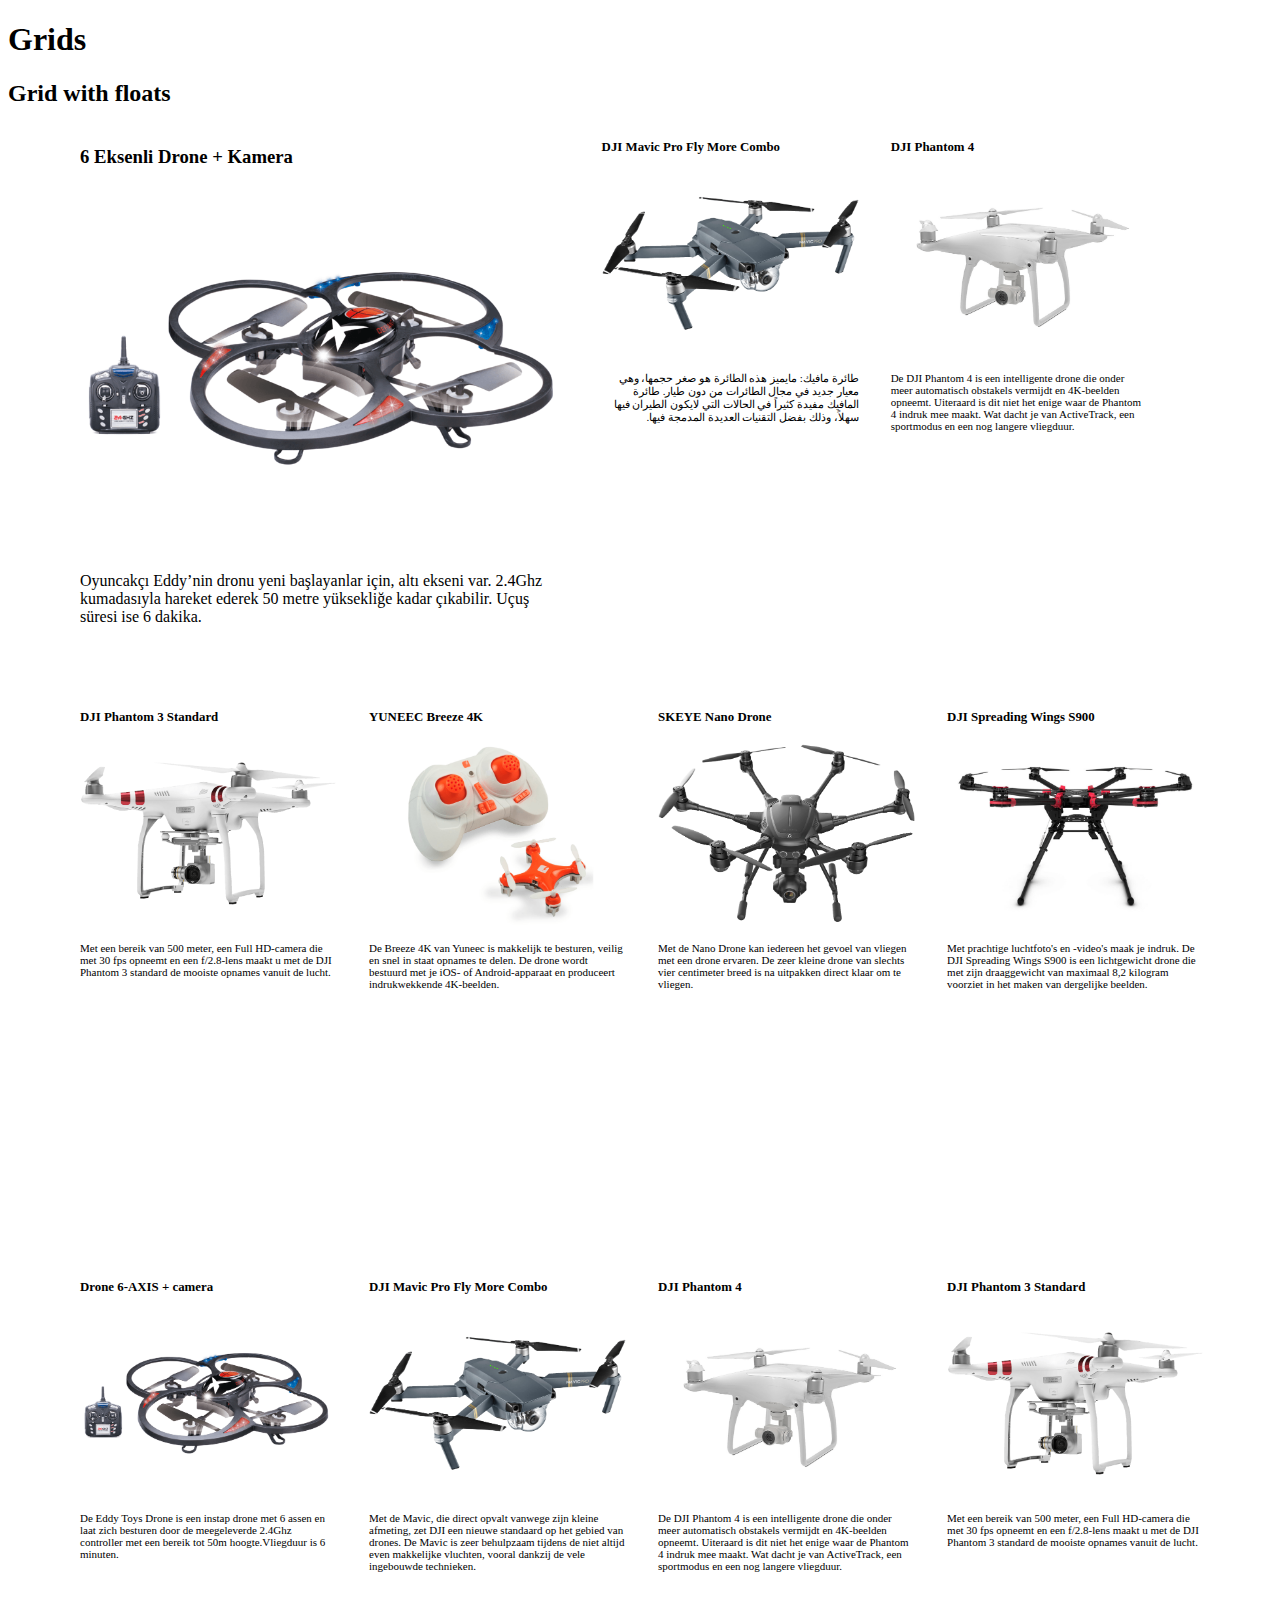
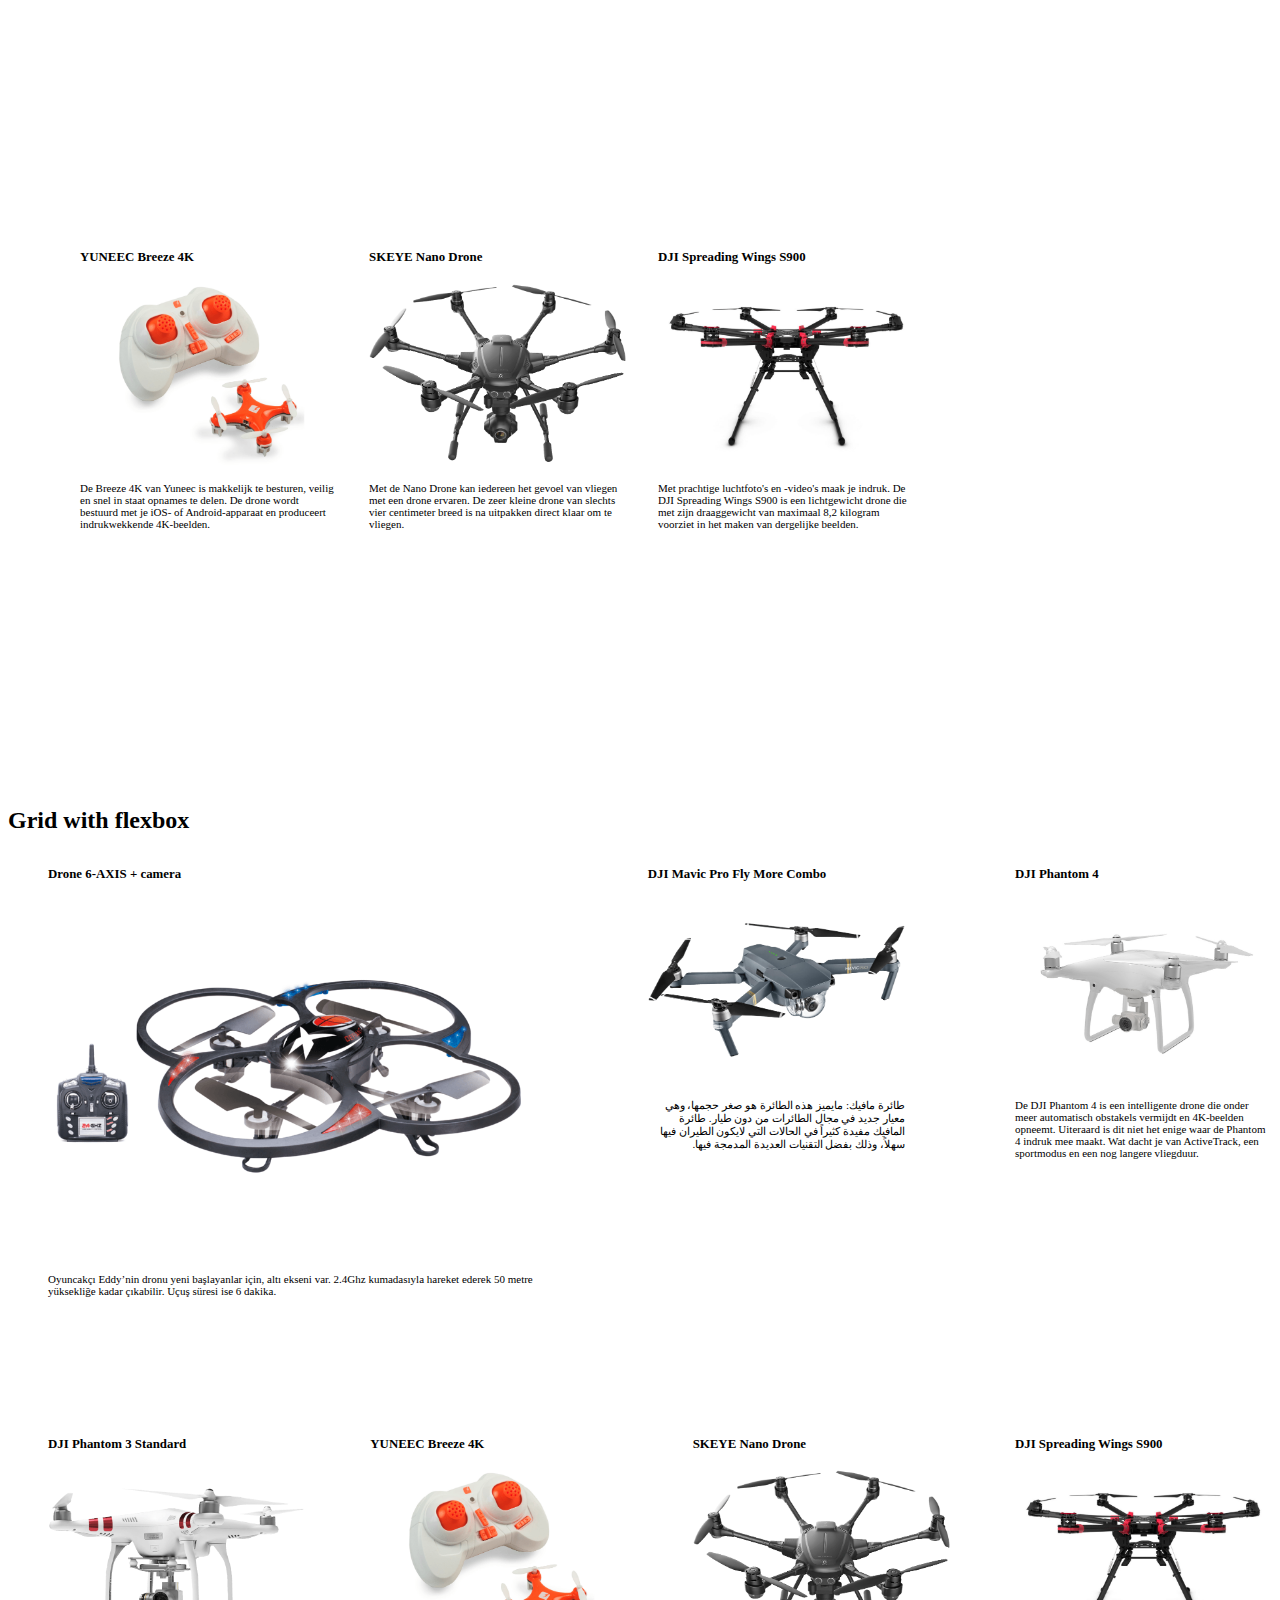
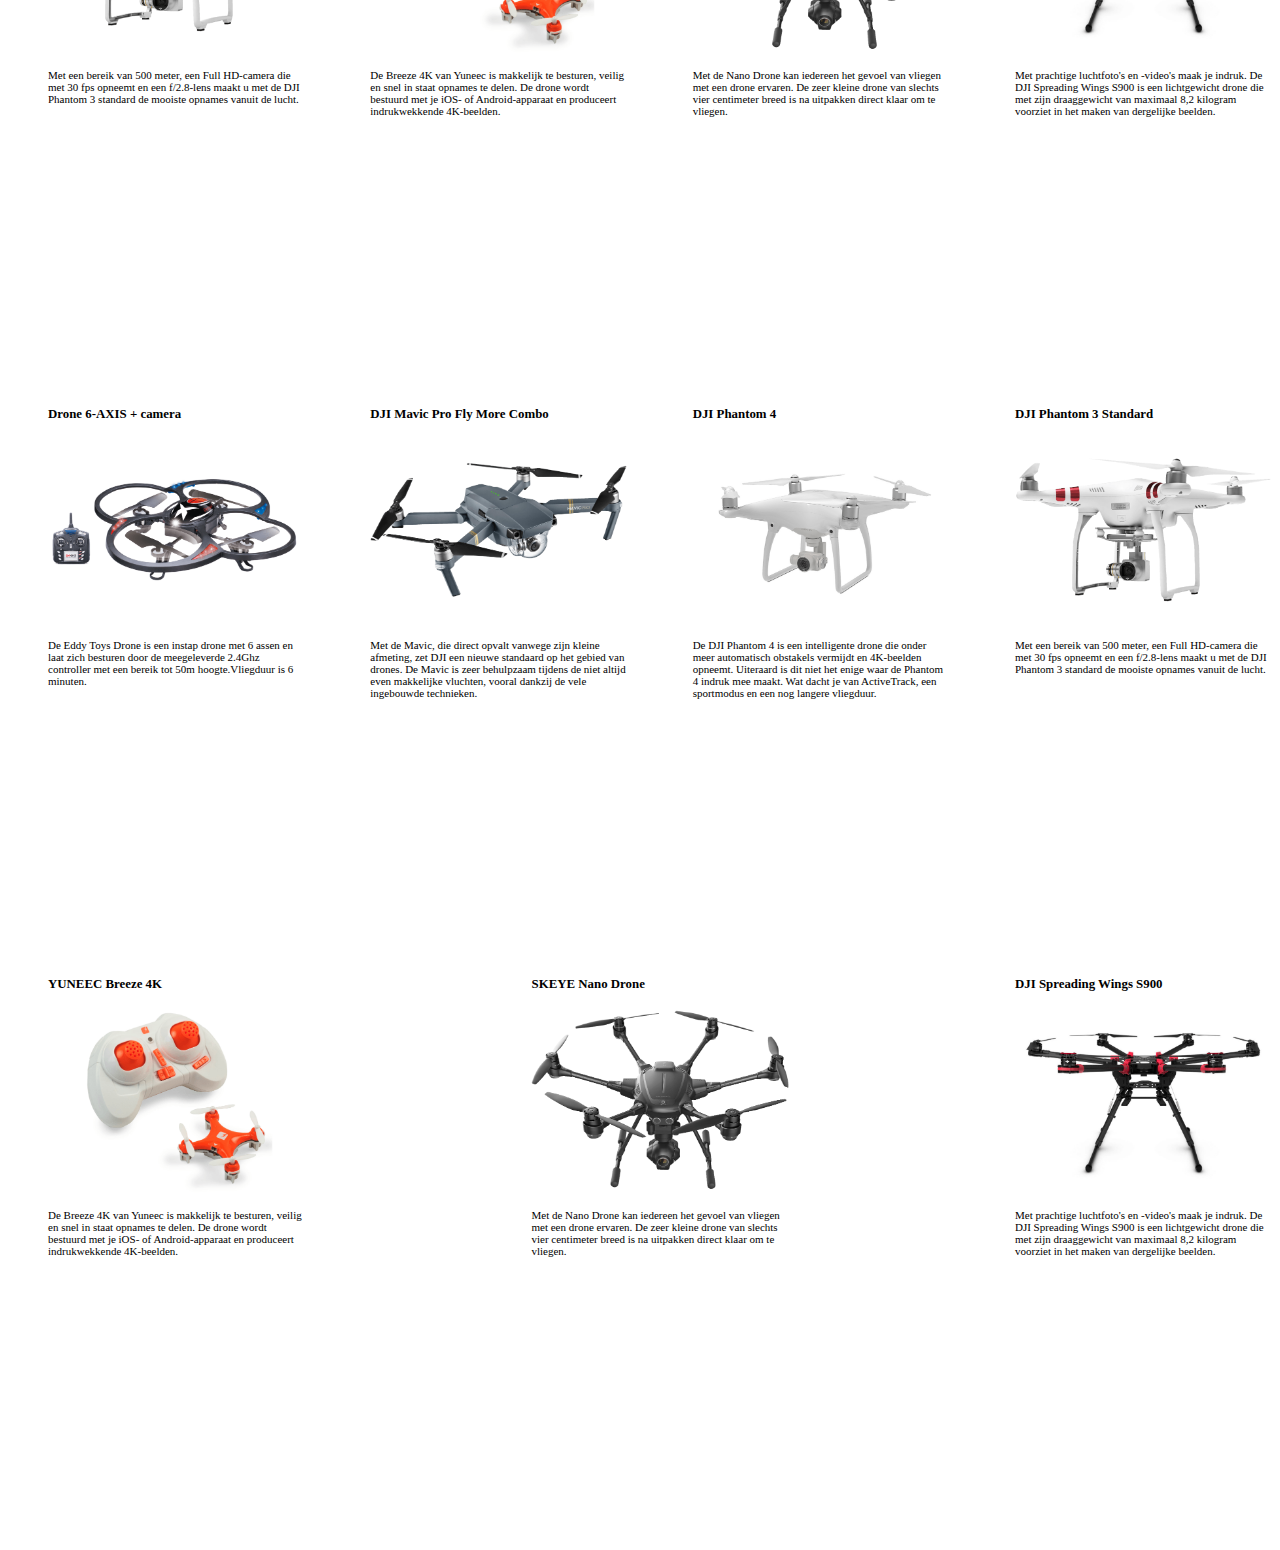
<file: week2/homework/homework2.html>
<!doctype html>
<html>
    <head>
        <meta charset="utf-8">
        <meta name="viewport" content="width=device-width, initial-scale=1.0">
        <title>Grids</title>
        <link rel="stylesheet" href="style.css">
    </head>
    <body>
        <header>
            <h1>Grids</h1>
        </header>
        <main>
            <section>
                <h2>Grid with floats</h2>
                <ul id="grid-floats">
                    <li class="grid-item">
                        <h3>6 Eksenli Drone + Kamera</h3>
                        <img src="images/drone1.png">
                        <p>Oyuncakçı Eddy’nin dronu yeni başlayanlar için, altı ekseni var. 2.4Ghz kumadasıyla hareket ederek 50 metre yüksekliğe kadar çıkabilir. Uçuş süresi ise 6 dakika.</p>
                    </li>
                    <li class="grid-item">
                        <h3>DJI Mavic Pro Fly More Combo</h3>
                        <img src="images/drone2.png">
                         <p dir="rtl">طائرة مافيك: مايميز هذه الطائرة هو صغر حجمها، وهي معيار جديد في مجال الطائرات من دون طيار. طائرة المافيك مفيدة كثيراً في الحالات التي لايكون الطيران فيها سهلاً، وذلك بفضل التقنيات العديدة المدمجة فيها.</p>
                    </li>
                    <li class="grid-item">
                        <h3>DJI Phantom 4</h3>
                        <img src="images/drone3.png">
                        <p>De DJI Phantom 4 is een intelligente drone die onder meer automatisch obstakels vermijdt en 4K-beelden opneemt. Uiteraard is dit niet het enige waar de Phantom 4 indruk mee maakt. Wat dacht je van ActiveTrack, een sportmodus en een nog langere vliegduur.</p>
                    </li>
                    <li class="grid-item">
                        <h3>DJI Phantom 3 Standard</h3>
                        <img src="images/drone4.png">
                        <p>Met een bereik van 500 meter, een Full HD-camera die met 30 fps opneemt en een f/2.8-lens maakt u met de DJI Phantom 3 standard de mooiste opnames vanuit de lucht.</p>
                    </li>
                    <li class="grid-item">
                        <h3>YUNEEC Breeze 4K</h3>
                        <img src="images/drone5.png">
                        <p>De Breeze 4K van Yuneec is makkelijk te besturen, veilig en snel in staat opnames te delen. De drone wordt bestuurd met je iOS- of Android-apparaat en produceert indrukwekkende 4K-beelden.</p>
                    </li>
                    <li class="grid-item">
                        <h3>SKEYE Nano Drone</h3>
                        <img src="images/drone6.png">
                        <p>Met de Nano Drone kan iedereen het gevoel van vliegen met een drone ervaren. De zeer kleine drone van slechts vier centimeter breed is na uitpakken direct klaar om te vliegen.</p>
                    </li>
                    <li class="grid-item">
                        <h3>DJI Spreading Wings S900</h3>
                        <img src="images/drone7.png">
                        <p>Met prachtige luchtfoto's en -video's maak je indruk. De DJI Spreading Wings S900 is een lichtgewicht drone die met zijn draaggewicht van maximaal 8,2 kilogram voorziet in het maken van dergelijke beelden.</p>
                    </li>
                    <li class="grid-item">
                        <h3>Drone 6-AXIS + camera</h3>
                        <img src="images/drone1.png">
                        <p>De Eddy Toys Drone is een instap drone met 6 assen en laat zich besturen door de meegeleverde 2.4Ghz controller met een bereik tot 50m hoogte.Vliegduur is 6 minuten.</p>
                    </li>
                    <li class="grid-item">
                        <h3>DJI Mavic Pro Fly More Combo</h3>
                        <img src="images/drone2.png">
                        <p>Met de Mavic, die direct opvalt vanwege zijn kleine afmeting, zet DJI een nieuwe standaard op het gebied van drones. De Mavic is zeer behulpzaam tijdens de niet altijd even makkelijke vluchten, vooral dankzij de vele ingebouwde technieken.</p>
                    </li>
                    <li class="grid-item">
                        <h3>DJI Phantom 4</h3>
                        <img src="images/drone3.png">
                        <p>De DJI Phantom 4 is een intelligente drone die onder meer automatisch obstakels vermijdt en 4K-beelden opneemt. Uiteraard is dit niet het enige waar de Phantom 4 indruk mee maakt. Wat dacht je van ActiveTrack, een sportmodus en een nog langere vliegduur.</p>
                    </li>
                    <li class="grid-item">
                        <h3>DJI Phantom 3 Standard</h3>
                        <img src="images/drone4.png">
                        <p>Met een bereik van 500 meter, een Full HD-camera die met 30 fps opneemt en een f/2.8-lens maakt u met de DJI Phantom 3 standard de mooiste opnames vanuit de lucht.</p>
                    </li>
                    <li class="grid-item">
                        <h3>YUNEEC Breeze 4K</h3>
                        <img src="images/drone5.png">
                        <p>De Breeze 4K van Yuneec is makkelijk te besturen, veilig en snel in staat opnames te delen. De drone wordt bestuurd met je iOS- of Android-apparaat en produceert indrukwekkende 4K-beelden.</p>
                    </li>
                    <li class="grid-item">
                        <h3>SKEYE Nano Drone</h3>
                        <img src="images/drone6.png">
                        <p>Met de Nano Drone kan iedereen het gevoel van vliegen met een drone ervaren. De zeer kleine drone van slechts vier centimeter breed is na uitpakken direct klaar om te vliegen.</p>
                    </li>
                    <li class="grid-item">
                        <h3>DJI Spreading Wings S900</h3>
                        <img src="images/drone7.png">
                        <p>Met prachtige luchtfoto's en -video's maak je indruk. De DJI Spreading Wings S900 is een lichtgewicht drone die met zijn draaggewicht van maximaal 8,2 kilogram voorziet in het maken van dergelijke beelden.</p>
                    </li>
                </ul>
                
            </section>
            <section>
                <h2>Grid with flexbox</h2>
                <ul id="grid-flex">
                    <li class="grid-item">
                        <h3>Drone 6-AXIS + camera</h3>
                        <img src="images/drone1.png">
                        <p>Oyuncakçı Eddy’nin dronu yeni başlayanlar için, altı ekseni var. 2.4Ghz kumadasıyla hareket ederek 50 metre yüksekliğe kadar çıkabilir. Uçuş süresi ise 6 dakika.</p>
                    </li>
                    <li class="grid-item">
                        <h3>DJI Mavic Pro Fly More Combo</h3>
                        <img src="images/drone2.png">
                         <p dir="rtl">طائرة مافيك: مايميز هذه الطائرة هو صغر حجمها، وهي معيار جديد في مجال الطائرات من دون طيار. طائرة المافيك مفيدة كثيراً في الحالات التي لايكون الطيران فيها سهلاً، وذلك بفضل التقنيات العديدة المدمجة فيها.</p>
                    </li>
                    <li class="grid-item">
                        <h3>DJI Phantom 4</h3>
                        <img src="images/drone3.png">
                        <p>De DJI Phantom 4 is een intelligente drone die onder meer automatisch obstakels vermijdt en 4K-beelden opneemt. Uiteraard is dit niet het enige waar de Phantom 4 indruk mee maakt. Wat dacht je van ActiveTrack, een sportmodus en een nog langere vliegduur.</p>
                    </li>
                    <li class="grid-item">
                        <h3>DJI Phantom 3 Standard</h3>
                        <img src="images/drone4.png">
                        <p>Met een bereik van 500 meter, een Full HD-camera die met 30 fps opneemt en een f/2.8-lens maakt u met de DJI Phantom 3 standard de mooiste opnames vanuit de lucht.</p>
                    </li>
                    <li class="grid-item">
                        <h3>YUNEEC Breeze 4K</h3>
                        <img src="images/drone5.png">
                        <p>De Breeze 4K van Yuneec is makkelijk te besturen, veilig en snel in staat opnames te delen. De drone wordt bestuurd met je iOS- of Android-apparaat en produceert indrukwekkende 4K-beelden.</p>
                    </li>
                    <li class="grid-item">
                        <h3>SKEYE Nano Drone</h3>
                        <img src="images/drone6.png">
                        <p>Met de Nano Drone kan iedereen het gevoel van vliegen met een drone ervaren. De zeer kleine drone van slechts vier centimeter breed is na uitpakken direct klaar om te vliegen.</p>
                    </li>
                    <li class="grid-item">
                        <h3>DJI Spreading Wings S900</h3>
                        <img src="images/drone7.png">
                        <p>Met prachtige luchtfoto's en -video's maak je indruk. De DJI Spreading Wings S900 is een lichtgewicht drone die met zijn draaggewicht van maximaal 8,2 kilogram voorziet in het maken van dergelijke beelden.</p>
                    </li>
                    <li class="grid-item">
                        <h3>Drone 6-AXIS + camera</h3>
                        <img src="images/drone1.png">
                        <p>De Eddy Toys Drone is een instap drone met 6 assen en laat zich besturen door de meegeleverde 2.4Ghz controller met een bereik tot 50m hoogte.Vliegduur is 6 minuten.</p>
                    </li>
                    <li class="grid-item">
                        <h3>DJI Mavic Pro Fly More Combo</h3>
                        <img src="images/drone2.png">
                        <p>Met de Mavic, die direct opvalt vanwege zijn kleine afmeting, zet DJI een nieuwe standaard op het gebied van drones. De Mavic is zeer behulpzaam tijdens de niet altijd even makkelijke vluchten, vooral dankzij de vele ingebouwde technieken.</p>
                    </li>
                    <li class="grid-item">
                        <h3>DJI Phantom 4</h3>
                        <img src="images/drone3.png">
                        <p>De DJI Phantom 4 is een intelligente drone die onder meer automatisch obstakels vermijdt en 4K-beelden opneemt. Uiteraard is dit niet het enige waar de Phantom 4 indruk mee maakt. Wat dacht je van ActiveTrack, een sportmodus en een nog langere vliegduur.</p>
                    </li>
                    <li class="grid-item">
                        <h3>DJI Phantom 3 Standard</h3>
                        <img src="images/drone4.png">
                        <p>Met een bereik van 500 meter, een Full HD-camera die met 30 fps opneemt en een f/2.8-lens maakt u met de DJI Phantom 3 standard de mooiste opnames vanuit de lucht.</p>
                    </li>
                    <li class="grid-item">
                        <h3>YUNEEC Breeze 4K</h3>
                        <img src="images/drone5.png">
                        <p>De Breeze 4K van Yuneec is makkelijk te besturen, veilig en snel in staat opnames te delen. De drone wordt bestuurd met je iOS- of Android-apparaat en produceert indrukwekkende 4K-beelden.</p>
                    </li>
                    <li class="grid-item">
                        <h3>SKEYE Nano Drone</h3>
                        <img src="images/drone6.png">
                        <p>Met de Nano Drone kan iedereen het gevoel van vliegen met een drone ervaren. De zeer kleine drone van slechts vier centimeter breed is na uitpakken direct klaar om te vliegen.</p>
                    </li>
                    <li class="grid-item">
                        <h3>DJI Spreading Wings S900</h3>
                        <img src="images/drone7.png">
                        <p>Met prachtige luchtfoto's en -video's maak je indruk. De DJI Spreading Wings S900 is een lichtgewicht drone die met zijn draaggewicht van maximaal 8,2 kilogram voorziet in het maken van dergelijke beelden.</p>
                    </li>
                </ul>
            </section>
        </main>
    </body>
</html>
</file>
<file: week2/homework/style.css>
*{
	box-sizing:border-box;

}

section{
	clear: both;
}


img{

	width: 100%;

}
ul{
	list-style: none;
}


#grid-floats .grid-item {


float: left;
justify-content: space-between;
margin-left: 32px; 


}



.grid-item{
	font-size: 11px;


}
#grid-flex{
display:flex;
flex-wrap: wrap;
justify-content: space-between;	

}


@media screen and (max-width: 500px){
	body{
			
			background-color: purple;
		    border: groove;
		    background:#c2c2e9;
	}

	#grid-floats .grid-item {
		margin: 1%;
		width:47%;
		min-height: 327px;
}
	#grid-floats li:nth-child(1){

	width: 90%;
}
	#grid-flex .grid-item{
	width: 47%;
	margin: 1%;
	min-height: 327px;	
}
	#grid-flex li:nth-child(1){
	margin-right: 2%;
	width: 90%;
}

	}


@media screen and (min-width: 501px) and (max-width: 900px){
	body{
		background-color: tomato;
	}

	#grid-floats .grid-item {
		margin: 1%;
		width:30%;
		min-height: 305px;
}
	#grid-floats li:nth-child(1){
	margin-right: 1%;
	width: 47%;
}
	#grid-floats li:nth-child(2){
	margin-right: 1%;
	width: 47%;
}
	#grid-flex .grid-item{
	width: 30%;
}

	#grid-flex li:nth-child(1){
	margin-right: 34px;
	width: 40%;
}
	#grid-flex li:nth-child(2){
	margin-right: 34px;
	width: 40%;
}

	}

@media screen  and (min-width: 901px) {
	body{
		/*background-color: grey;*/
	}
  	#grid-floats .grid-item,#grid-flex .grid-item {
  		width: 21%;
  		height: 570px;



  	}
  		#grid-floats li:nth-child(1){

	width: 40%;
	font-size: 16px;

}

  		#grid-flex li:nth-child(1){

	width: 40%;
}
  }
</file>
